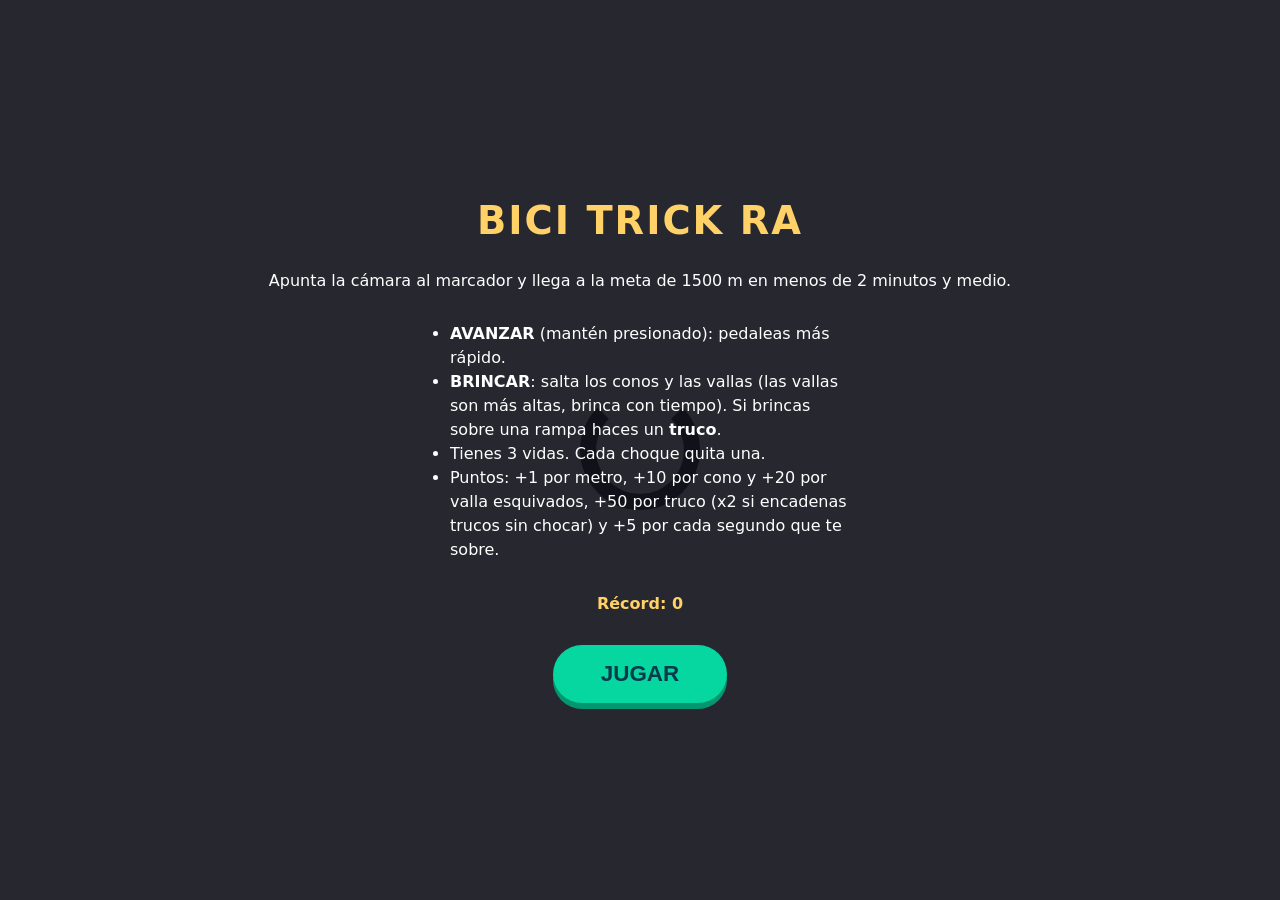
<file: index.html>
<!DOCTYPE html>
<html lang="es">
<head>
  <meta charset="utf-8">
  <meta name="viewport" content="width=device-width, initial-scale=1, maximum-scale=1, user-scalable=no, viewport-fit=cover">
  <title>Bici Trick RA</title>
  <link rel="stylesheet" href="css/estilos.css">
  <script src="lib/aframe-v1.5.0.min.js"></script>
  <script src="lib/mindar-image-aframe-1.2.5.prod.js"></script>
  <script src="js/sonidos.js"></script>
  <script src="js/modelos.js"></script>
  <script src="js/juego.js"></script>
</head>
<body>
  <script src="js/pantallas.js"></script>

  <!-- filterMinCF y filterBeta suavizan el temblor del modelo; missTolerance evita perder el marcador por un parpadeo -->
  <a-scene
    mindar-image="imageTargetSrc: marcador/targets.mind; uiScanning: no; filterMinCF: 0.0001; filterBeta: 0.001; missTolerance: 5; warmupTolerance: 2"
    renderer="colorManagement: true; antialias: true"
    vr-mode-ui="enabled: false"
    device-orientation-permission-ui="enabled: false">

    <a-assets timeout="3000">
      <a-asset-item id="modelo-bici" src="assets/models/bici.glb"></a-asset-item>
      <a-asset-item id="modelo-cono" src="assets/models/cono.glb"></a-asset-item>
      <a-asset-item id="modelo-rampa" src="assets/models/rampa.glb"></a-asset-item>
      <a-asset-item id="modelo-valla" src="assets/models/valla.glb"></a-asset-item>
    </a-assets>

    <a-camera position="0 0 0" look-controls="enabled: false"></a-camera>
    <a-light type="ambient" intensity="0.8"></a-light>
    <a-light type="directional" intensity="0.9" position="0.5 1 1"></a-light>

    <a-entity id="objetivo" mindar-image-target="targetIndex: 0">
      <!-- Vista lateral: la carretera corre a lo ancho del marcador, en su parte de abajo, como un juego de plataformas -->
      <a-entity position="0 -0.25 0" juego-ciclista="objetivo: #objetivo"></a-entity>
    </a-entity>
  </a-scene>
</body>
</html>
</file>
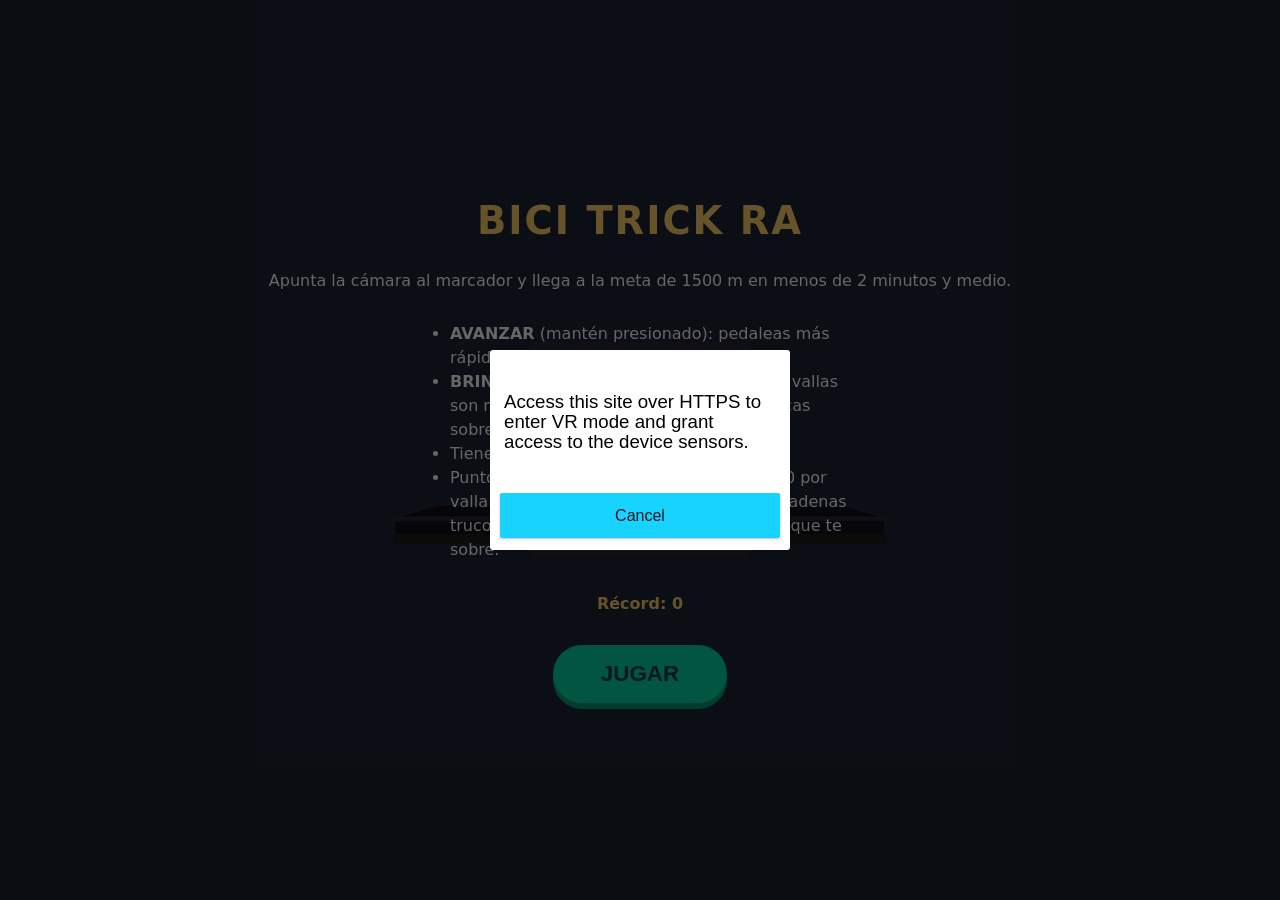
<file: prueba.html>
<!DOCTYPE html>
<html lang="es">
<head>
  <meta charset="utf-8">
  <meta name="viewport" content="width=device-width, initial-scale=1, maximum-scale=1, user-scalable=no, viewport-fit=cover">
  <title>Bici Trick RA (modo prueba sin cámara)</title>
  <link rel="stylesheet" href="css/estilos.css">
  <script src="lib/aframe-v1.5.0.min.js"></script>
  <script src="js/sonidos.js"></script>
  <script src="js/modelos.js"></script>
  <script src="js/juego.js"></script>
</head>
<body>
  <script src="js/pantallas.js"></script>

  <!-- Misma escena que index.html pero sin cámara ni marcador, para probar en computadora -->
  <a-scene background="color: #9ad1f5" renderer="colorManagement: true; antialias: true" vr-mode-ui="enabled: false">
    <a-assets timeout="3000">
      <a-asset-item id="modelo-bici" src="assets/models/bici.glb"></a-asset-item>
      <a-asset-item id="modelo-cono" src="assets/models/cono.glb"></a-asset-item>
      <a-asset-item id="modelo-rampa" src="assets/models/rampa.glb"></a-asset-item>
      <a-asset-item id="modelo-valla" src="assets/models/valla.glb"></a-asset-item>
    </a-assets>

    <a-camera position="0 0 2.2" look-controls="enabled: false" wasd-controls="enabled: false"></a-camera>
    <a-light type="ambient" intensity="0.8"></a-light>
    <a-light type="directional" intensity="0.9" position="0.5 1 1"></a-light>

    <!-- Hoja blanca en lugar del marcador, con el juego en la misma posicion que en index.html -->
    <a-plane width="1" height="1" position="0 0 -0.3" color="#ffffff"></a-plane>
    <a-entity position="0 -0.25 0" juego-ciclista></a-entity>
  </a-scene>
</body>
</html>
</file>
<file: css/estilos.css>
* { box-sizing: border-box; -webkit-tap-highlight-color: transparent; }

html, body {
  margin: 0;
  height: 100%;
  overflow: hidden;
  font-family: system-ui, -apple-system, "Segoe UI", Roboto, sans-serif;
  user-select: none;
  -webkit-user-select: none;
  touch-action: none;
}

.oculto { display: none !important; }

/* Todo lo de la interfaz va por encima del video de la camara */
.pantalla, #hud, #avisos, #aviso-marcador, #controles, #destello { position: fixed; z-index: 10; }

.pantalla {
  inset: 0;
  display: flex;
  flex-direction: column;
  align-items: center;
  justify-content: center;
  padding: 24px;
  background: rgba(10, 10, 20, 0.88);
  color: #fff;
  text-align: center;
}
.pantalla h1 { font-size: 2.4rem; margin: 0 0 12px; letter-spacing: 2px; color: #ffd166; }
.pantalla ul { text-align: left; max-width: 420px; padding-left: 20px; line-height: 1.5; }
.record { color: #ffd166; font-weight: bold; }
.puntaje-final { font-size: 2rem; font-weight: bold; margin: 8px 0; }

.btn-grande {
  margin-top: 16px;
  padding: 16px 48px;
  font-size: 1.4rem;
  font-weight: bold;
  border: none;
  border-radius: 40px;
  background: #06d6a0;
  color: #073b4c;
  box-shadow: 0 6px 0 #04976f;
  transition: transform 0.08s, box-shadow 0.08s;
}
.btn-grande:active { transform: translateY(6px); box-shadow: 0 0 0 #04976f; }

#hud {
  top: 0; left: 0; right: 0;
  padding: 12px 16px;
  color: #fff;
  font-weight: bold;
  font-size: 1.1rem;
  text-shadow: 0 2px 4px rgba(0, 0, 0, 0.8);
  background: linear-gradient(rgba(0, 0, 0, 0.55), transparent);
}
.hud-fila { display: flex; justify-content: space-between; }
#hud-vidas { color: #ef476f; letter-spacing: 2px; }
.progreso { margin-top: 8px; height: 8px; border-radius: 4px; background: rgba(255, 255, 255, 0.3); overflow: hidden; }
#barra-progreso { height: 100%; width: 0; background: #ffd166; transition: width 0.1s linear; }
#hud-metros { margin-top: 4px; font-size: 0.9rem; text-align: center; }

#controles {
  left: 0; right: 0;
  bottom: calc(20px + env(safe-area-inset-bottom));
  display: flex;
  justify-content: space-between;
  padding: 0 20px;
  pointer-events: none;
}
.btn-control {
  pointer-events: auto;
  width: 110px; height: 110px;
  border-radius: 50%;
  border: 4px solid #fff;
  color: #fff;
  font-size: 2.2rem;
  font-weight: bold;
  display: flex;
  flex-direction: column;
  align-items: center;
  justify-content: center;
  box-shadow: 0 6px 0 rgba(0, 0, 0, 0.35);
  transition: transform 0.08s, box-shadow 0.08s, filter 0.08s;
  touch-action: none;
}
.btn-control span { font-size: 0.8rem; margin-top: 2px; }
#btn-avanzar { background: rgba(17, 138, 178, 0.85); }
#btn-brincar { background: rgba(239, 71, 111, 0.85); }
/* Retroalimentacion visual: el boton se hunde y se ilumina */
.btn-control.presionado {
  transform: translateY(6px) scale(0.92);
  box-shadow: 0 0 0 rgba(0, 0, 0, 0.35), 0 0 24px 6px rgba(255, 255, 255, 0.7);
  filter: brightness(1.35);
}

#avisos {
  top: 30%; left: 0; right: 0;
  pointer-events: none;
  text-align: center;
}
.aviso {
  position: absolute;
  left: 0; right: 0;
  font-size: 1.8rem;
  font-weight: 900;
  color: #fff;
  text-shadow: 0 3px 6px rgba(0, 0, 0, 0.8);
  animation: subir 1.1s ease-out forwards;
}
.aviso.truco { color: #ffd166; font-size: 2.2rem; }
.aviso.malo { color: #ef476f; }
@keyframes subir {
  from { transform: translateY(0) scale(0.6); opacity: 1; }
  30% { transform: translateY(-20px) scale(1.15); }
  to { transform: translateY(-90px) scale(1); opacity: 0; }
}

#aviso-marcador {
  top: 45%; left: 10%; right: 10%;
  padding: 16px;
  border-radius: 12px;
  background: rgba(0, 0, 0, 0.75);
  color: #fff;
  font-weight: bold;
  text-align: center;
}

#destello { inset: 0; pointer-events: none; opacity: 0; }
#destello.rojo { background: rgba(239, 71, 111, 0.5); }
#destello.dorado { background: rgba(255, 209, 102, 0.4); }
#destello.activo { animation: destello 0.4s ease-out; }
@keyframes destello { from { opacity: 1; } to { opacity: 0; } }

/* Botones propios de A-Frame que no se usan en este juego */
.a-enter-vr, .a-enter-vr-button, .a-enter-ar, .a-enter-ar-button, .a-orientation-modal { display: none !important; }
</file>
